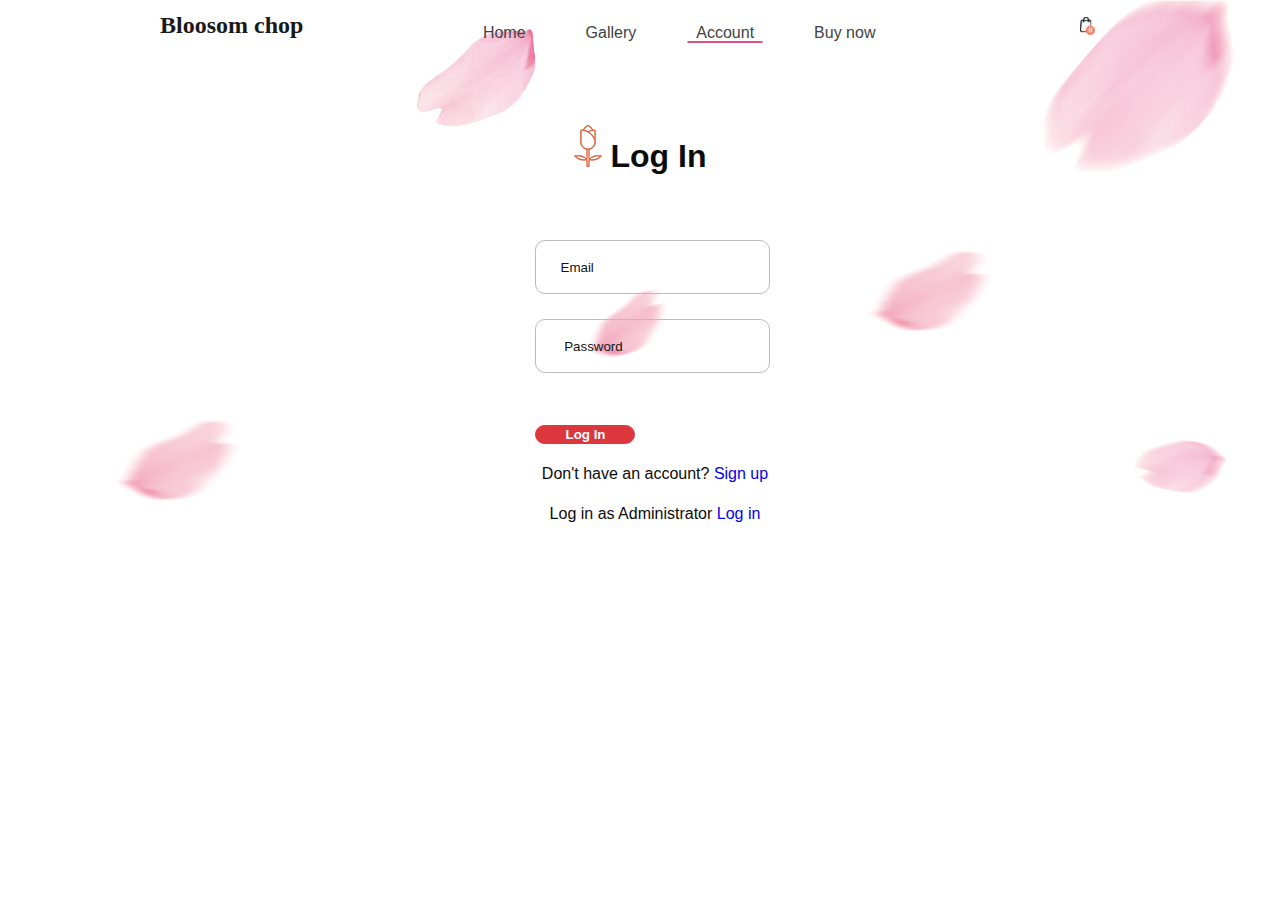
<file: login.html>
<!DOCTYPE html>
<html>

<head>
  <!-- Basic -->
  <meta charset="utf-8" />
  <meta http-equiv="X-UA-Compatible" content="IE=edge" />
  <!-- Mobile Metas -->
  <meta name="viewport" content="width=device-width, initial-scale=1, shrink-to-fit=no" />
  <!-- Site Metas -->
  <meta name="keywords" content="" />
  <meta name="description" content="" />
  <meta name="author" content="" />

  <title>Blossom shop</title>

 

  <!-- bootstrap core css -->
  <link rel="stylesheet" type="text/css" href="css/bootstrap.css" />

 
  <!-- Custom styles for this template -->
  <link href="css/login.css" rel="stylesheet" />
  <link href="css/style.css" rel="stylesheet" />
  
</head>

<body class="sub_page">

  <div class="hero_area">
    <!-- header section -->
    <header class="header_section">
      <div class="container">
        <nav class="navbar navbar-expand-lg custom_nav-container ">
          <a class="navbar-brand" >
            <span>
              Bloosom chop
            </span>
          </a>
          

          <div class="collapse navbar-collapse" id="navbarSupportedContent">
            <div class="d-flex mx-auto flex-column flex-lg-row align-items-center">
              <ul class="navbar-nav  ">
                <li class="nav-item ">
                  <a class="nav-link" href="index.html">Home <span class="sr-only">(current)</span></a>
                </li>
                <li class="nav-item">
                  <a class="nav-link" href="gallery.html"> Gallery </a>
                </li>
                <li class="nav-item active">
                  <a class="nav-link" href="sign up.php">Account</a>
                </li>
                <li class="nav-item ">
                  <a class="nav-link" href="buy.html">Buy now</a>


                </li>
              </ul>

            </div>
            <div class="quote_btn-container ">
              
              <a href="">
                <img src="images/cart.png" alt="">
              </a>
              
    </header>
    <!-- end header section -->
    <section class="Login_section layout_padding">
      <div class="container">
        <div class="heading_container justify-content-center">
          <h2 class="">
            Log In
          </h2>
        </div>
        <div class="container">
          <div class="row">
            <div class="col-md-6 mx-auto">
              <form id="login-form">
                <div>

                 
                  <input type="email" placeholder="Email" />
                </div>
                <div>
                  
                  
                  
                  <input type="password" placeholder=" Password" />
                 
                </div>
                <div class="d-flex mt-4">
                  <button type="submit">
                    Log In
                  </button>
                </div>
              </form>
              <p class="mt-3 text-center">Don't have an account? <a href="sign Up.php" >Sign up</a></p>
              <p class="mt-3 text-center">Log in as Administrator <a href="loginadmini.html" >Log in</a></p>
            </div>
          </div>
        </div>
      </div>
    </section>
</file>
<file: css/login.css>
/*login section*/


.Login_section h2 {
    margin-bottom: 65px;
  }
  
  .Login_section form {
    padding-right: 35px;
  }
  
  .Login_section input {
    width: 100%;
    border: 0;
    height: 50px;
    border-radius: 10px;
    margin-bottom: 25px;
    padding-left: 25px;
    background-color: transparent;
    border: 1px solid #bbbbbb;
    outline: none;
    color: #101010;
  }
  
  .Login_section input::-webkit-input-placeholder {
    color: #131313;
  }
  
  .Login_section input:-ms-input-placeholder {
    color: #131313;
  }
  
  .Login_section input::-ms-input-placeholder {
    color: #131313;
  }
  
  .Login_section input::placeholder {
    color: #131313;
  }
  
  
  
  .Login_section button, .Login_section input[type=submit] {
    text-align: center;
    width: 100px;
    padding-left: 8px;
    outline: none;
    border: none;
    border-radius: 30px;
    border: 1px solid #dc373d;
    color: #fff;
    font-weight: bold;
    margin: 0 auto;
    background-color: #dc373d;
  }
  
  .Login_section button:hover, .Login_section input[type=submit]:hover {
    color: #dc373d;
    background-color: transparent;
  }
  
  /*end login section*/
</file>
<file: css/style.css>
/*ay haja mch html */
html {
  overflow-x: hidden;
}

body {
  font-family: "Poppins", sans-serif;
  color: #0c0c0c;
  background-color: #ffffff;
  overflow-x: hidden;
}
/* positionnement mtaa elements fl page kima div*/
.layout_padding {
  padding: 75px 0;
}

.layout_padding2 {
  padding: 45px 0;
}

.layout_padding2-top {
  padding-top: 45px;
}

.layout_padding2-bottom {
  padding-bottom: 45px;
}

.layout_padding-top {
  padding-top: 75px;
}

.layout_padding-bottom {
  padding-bottom: 75px;
}
/**/

.heading_container {
  display: -webkit-box;
  display: -ms-flexbox;
  display: flex;
}

.heading_container h2 {
  position: relative;
  font-weight: bold;
}
/* taswiret tulip 9bal lh2*/
.heading_container h2::before {
  content: url(../images/tulip.png);
}
/**/

/*header section*/
/*her area hiya lpartie li mn fou9 feha lcart wl paget ...*/
.hero_area {
  min-height: 100vh;
  display: flex;
  -webkit-box-orient: vertical;
  -webkit-box-direction: normal;
      -ms-flex-direction: column;
          flex-direction: column;
  position: relative;
  background-image: url(../images/nothing.png);
  background-size: cover;
  background-position: top right;
}
/*sub page fl les pages lkol exept home w hero area f koll*/
.sub_page .hero_area {
  min-height: auto;
}
/*minimun hight*/
.hero_area.sub_pages {
  height: auto;
}

.header_section  {
  padding-right: 25px;
  padding-left: 25px;
}


.custom_nav-container.navbar-expand-lg .navbar-nav .nav-link {
  padding: 10px 30px;
  color: #434242;
  text-align: center;
}
/*el active hiya li tetbadl ki tenzel aleha*/
.nav-item.active .nav-link {
  position: relative;
}



 .nav-item.active ::after {
  content: "";
  position: absolute;
  width: 75px;
  left: 50%;
  height: 2.5px;
  background-color: #e24d8d;
  bottom: 8px;
  margin: 0 auto;
  display: block;
  -webkit-transform: translateX(-50%);
          transform: translateX(-50%);
}

/**/


a,
a:hover,
a:focus {
  text-decoration: none;
}

a:hover,
a:focus {
  color: initial;
}

.btn,
.btn:focus {
  outline: none !important;
  -webkit-box-shadow: none;
          box-shadow: none;
}

.custom_nav-container .nav_search-btn {
  background-image: url(../images/search-icon.png);
  background-size: 22px;
  background-repeat: no-repeat;
  background-position-y: 7px;
  width: 35px;
  height: 35px;
  padding: 0;
  border: none;
}

.navbar-brand span {
  font-family: 'Baloo Chettan', cursive;
  font-size: 24px;
  font-weight: 700;
  color: #191919;
  margin-top: 5px;
}

.custom_nav-container {
  z-index: 99999;
  padding: 5px 0;
}

.custom_nav-container .navbar-toggler {
  outline: none;
}

.custom_nav-container .navbar-toggler .navbar-toggler-icon {
  background-image: url(../images/menu.png);
  background-size: 45px;
}

.quote_btn-container {
  display: -webkit-box;
  display: -ms-flexbox;
  display: flex;
  -webkit-box-align: center;
      -ms-flex-align: center;
          align-items: center;
}

.quote_btn-container a {
  color: #050505;
}

.quote_btn-container a img {
  width: 15px;
  margin: 0 25px;
}

/*end header section*/
/* slider section */
.slider_section {
  -webkit-box-flex: 1;
      -ms-flex: 1;
          flex: 1;
  display: -webkit-box;
  display: -ms-flexbox;
  display: flex;
  -webkit-box-align: center;
      -ms-flex-align: center;
          align-items: center;
  position: relative;
  padding: 45px 0 75px 0;
}

.slider_section .slider_number-container {
  position: absolute;
  top: 45%;
  -webkit-transform: translateY(-50%);
          transform: translateY(-50%);
  left: 4%;
}

.slider_section .slider_number-container .number-box {
  display: -webkit-box;
  display: -ms-flexbox;
  display: flex;
  -webkit-box-orient: vertical;
  -webkit-box-direction: normal;
      -ms-flex-direction: column;
          flex-direction: column;
  -webkit-box-pack: center;
      -ms-flex-pack: center;
          justify-content: center;
  -webkit-box-align: center;
      -ms-flex-align: center;
          align-items: center;
  color: #0b0a0b;
}

.slider_section .slider_number-container .number-box hr {
  border: none;
  width: 2px;
  height: 320px;
  background-color: #bcbcc0;
}

.slider_section .detail_box h2 {
  margin-bottom: 0;
}

.slider_section .detail_box h1 {
  font-weight: 600;
  color: #9f4c70;
  font-size: 5rem;
  margin-bottom: 30px;
}

.slider_section .detail_box a {
  display: inline-block;
  padding: 8px 85px;
  background-color: #0d0806;
  border: 1px solid #0d0806;
  color: #ffffff;
  border-radius: 25px;
  margin: 35px 0;
}

.slider_section .detail_box a:hover {
  background-color: transparent;
  color: #0d0806;
}

.slider_section .carousel_btn-container {
  width: 100px;
  position: absolute;
  bottom: -20%;
  display: -webkit-box;
  display: -ms-flexbox;
  display: flex;
  -webkit-box-pack: justify;
      -ms-flex-pack: justify;
          justify-content: space-between;
  left: 2%;
  z-index: 999;
}

.slider_section .carousel_btn-container .carousel-control-prev,
.slider_section .carousel_btn-container .carousel-control-next {
  position: relative;
  width: 45px;
  height: 45px;
  border: none;
  border-radius: 100%;
  opacity: 1;
  background-repeat: no-repeat;
  background-size: 12px;
  background-position: center;
  background-color: #e1603a;
  -webkit-transform: translateY(-50%);
          transform: translateY(-50%);
  -webkit-box-shadow: 2px 0px 23px -4px rgba(0, 0, 0, 0.32);
  box-shadow: 2px 0px 23px -4px rgba(0, 0, 0, 0.32);
}

.slider_section .carousel_btn-container .carousel-control-prev:hover,
.slider_section .carousel_btn-container .carousel-control-next:hover {
  background-color: #050505;
}

.slider_section .carousel_btn-container .carousel-control-prev {
  background-image: url(../images/prev.png);
}

.slider_section .carousel_btn-container .carousel-control-next {
  background-image: url(../images/next.png);
}
/*gellery section*/

.gallery_section {
  position: relative;
}

.gallery_section::before, .gallery_section::after {
  position: absolute;
  content: "";
  width: 125px;
  height: 140px;
  background-image: url(../images/rose.png);
  background-size: cover;
}

.gallery_section::before {
  top: 3%;
  left: 5%;
}

.gallery_section::after {
  bottom: 0;
  right: 5%;
}

.gallery_section .section_number {
  display: block;
  position: absolute;
  width: 75px;
  height: 75px;
  text-align: center;
  line-height: 75px;
  font-weight: bold;
  font-size: 24px;
  color: #ffffff;
  border-radius: 100%;
  background: -webkit-gradient(linear, left top, left bottom, from(#e1603a), to(#dc373d));
  background: linear-gradient(to bottom, #e1603a, #dc373d);
  top: 0;
  right: 5%;
  top: 0;
  -webkit-transform: translateY(-50%);
          transform: translateY(-50%);
}

.gallery_section .img_container {
  display: -webkit-box;
  display: -ms-flexbox;
  display: flex;
  margin-top: 45px;
}

.gallery_section .img_container .img-box {
  margin: 10px;
  display: -webkit-box;
  display: -ms-flexbox;
  display: flex;
  overflow: hidden;
}

.gallery_section .img_container .img-box:hover img {
  -webkit-transform: scale(1.2);
          transform: scale(1.2);
}

.gallery_section .img_container img {
  width: 100%;
  -webkit-transition: all .3s;
  transition: all .3s;
}

.gallery_section .img_container .box-1 {
  display: -webkit-box;
  display: -ms-flexbox;
  display: flex;
  -webkit-box-orient: vertical;
  -webkit-box-direction: normal;
      -ms-flex-direction: column;
          flex-direction: column;
}

.gallery_section .img_container .box-1 .box-1-container {
  display: -webkit-box;
  display: -ms-flexbox;
  display: flex;
}

.gallery_section .img_container .box-1 .b-1 {
  display: -webkit-box;
  display: -ms-flexbox;
  display: flex;
  -webkit-box-orient: vertical;
  -webkit-box-direction: normal;
      -ms-flex-direction: column;
          flex-direction: column;
}

.gallery_section .img_container .box-1 .b-2 {
  display: -webkit-box;
  display: -ms-flexbox;
  display: flex;
  -webkit-box-orient: vertical;
  -webkit-box-direction: normal;
      -ms-flex-direction: column;
          flex-direction: column;
}

.gallery_section .img_container .box-2 {
  display: -webkit-box;
  display: -ms-flexbox;
  display: flex;
  -webkit-box-orient: vertical;
  -webkit-box-direction: normal;
      -ms-flex-direction: column;
          flex-direction: column;
}
/*end gellery section*/


/*info section*/


.info_section {
  background-color: #252525;
  color: #ffffff;
}

.info_section h5 {
  margin-bottom: 20px;
  font-weight: 700;
}

.info_section .info_logo h5 {
  font-size: 38px;
  font-family: 'Baloo Chettan', cursive;
}

.info_links ul {
  padding-left: 15px;
}



.info_links ul .active a {
  color: #cf3489;
}

.info_links ul li {
  
  position: relative;
  margin-bottom: 10px;
}


.info_links ul li a {
  color: #ffffff;
}
</file>
